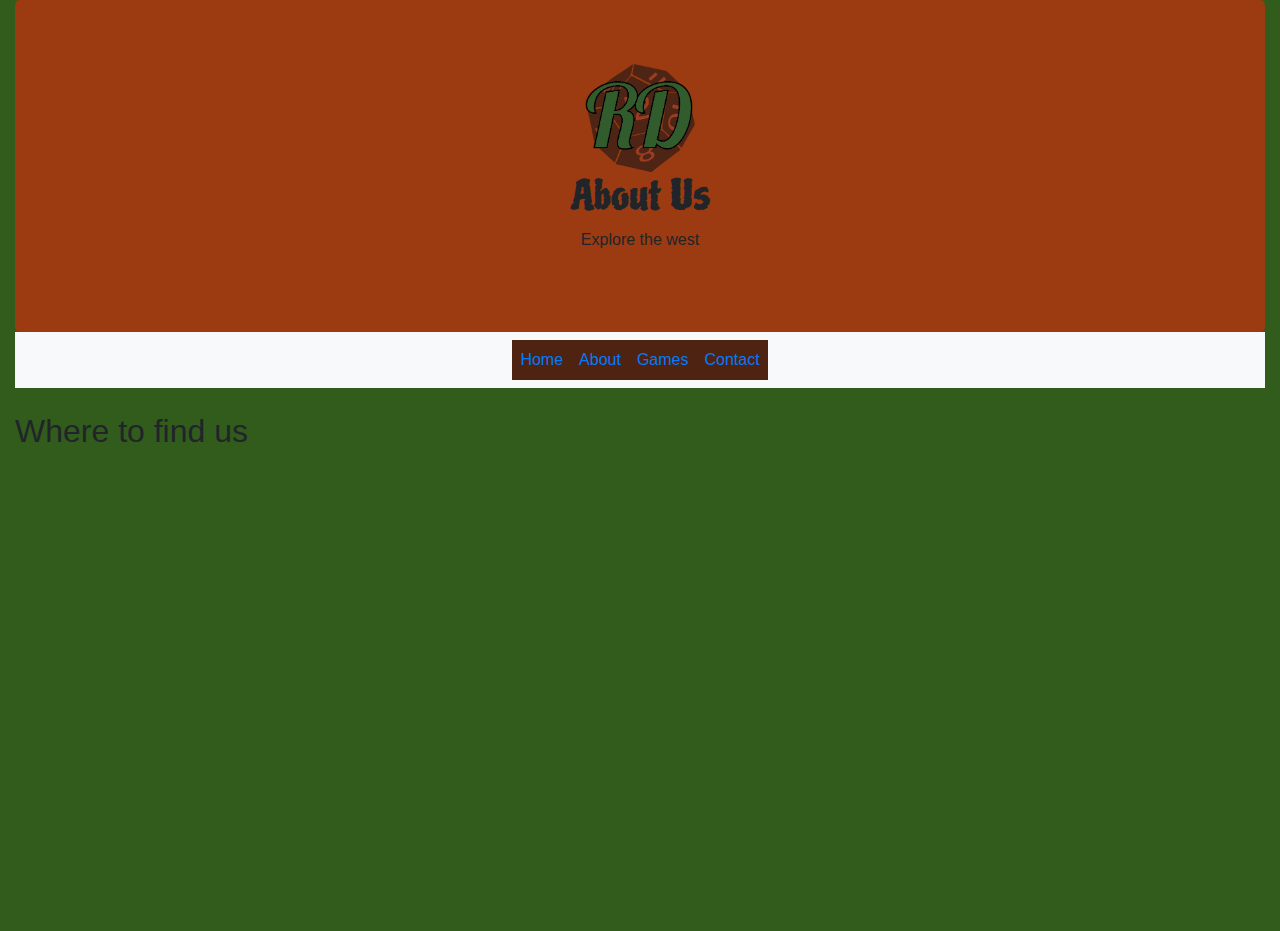
<file: About_Page.html>
<!doctype html>
<html>
<head>
<meta charset="utf-8">
<title>About</title>
<link href="CSS/Styles.css" rel="stylesheet" type="text/css">
<link rel="stylesheet" href="https://maxcdn.bootstrapcdn.com/bootstrap/4.5.0/css/bootstrap.min.css">
<script src="https://ajax.googleapis.com/ajax/libs/jquery/3.5.1/jquery.min.js"></script>
<script src="https://cdnjs.cloudflare.com/ajax/libs/popper.js/1.16.0/umd/popper.min.js"></script>
<script src="https://maxcdn.bootstrapcdn.com/bootstrap/4.5.0/js/bootstrap.min.js"></script>
<link href="https://fonts.googleapis.com/css2?family=Itim&display=swap" rel="stylesheet">
<link href="https://fonts.googleapis.com/css2?family=Piedra&display=swap" rel="stylesheet">
<meta name="viewport" content="width=device-width, initial-scale=1">
</head>

<body>
		<div class="container-fluid">
<div class="jumbotron text-center">
	<img class="img-fluid" src="Images/Logo.png" alt="" width="110">
	<h1 class="Title">About Us</h1>
	<p>Explore the west</p>
	</div>
	
<nav class="navbar navbar-expand-sm bg-light">
	<div class="mx-auto d-sm-flex d-block flex-sm-nowrap">
		<ul class="navbar-nav">
			<li>
			<a class="nav-link" href="index.html">Home</a>
			</li>
			<li class="navebar-item">
			<a class="nav-link" href="About_Page.html">About</a>
			</li>
			<li class="navbar-item">
			<a class="nav-link" href="Games_Page.html">Games</a>
			</li>
			<li class="navbar-item">
			<a class="nav-link" href="Contact_Page.html">Contact</a>
			</li>
		</ul>
	</div>
	
</nav>
<br>
<h2>Where to find us</h2>
<iframe src="https://www.google.com/maps/embed?pb=!1m18!1m12!1m3!1d1665.1259358590937!2d149.57824101253107!3d-33.41667719773275!2m3!1f0!2f0!3f0!3m2!1i1024!2i768!4f13.1!3m3!1m2!1s0x6b11e433ce319379%3A0xf64ac40320263e8c!2sGame%20On%20Cards%20and%20Games!5e0!3m2!1sen!2sau!4v1591930725315!5m2!1sen!2sau" width="600" height="450" frameborder="0" style="border:0;" allowfullscreen="" aria-hidden="false" tabindex="0"></iframe>		
	<p class="Body_text"></p>
	</div>
	
</body>
</html>
</file>
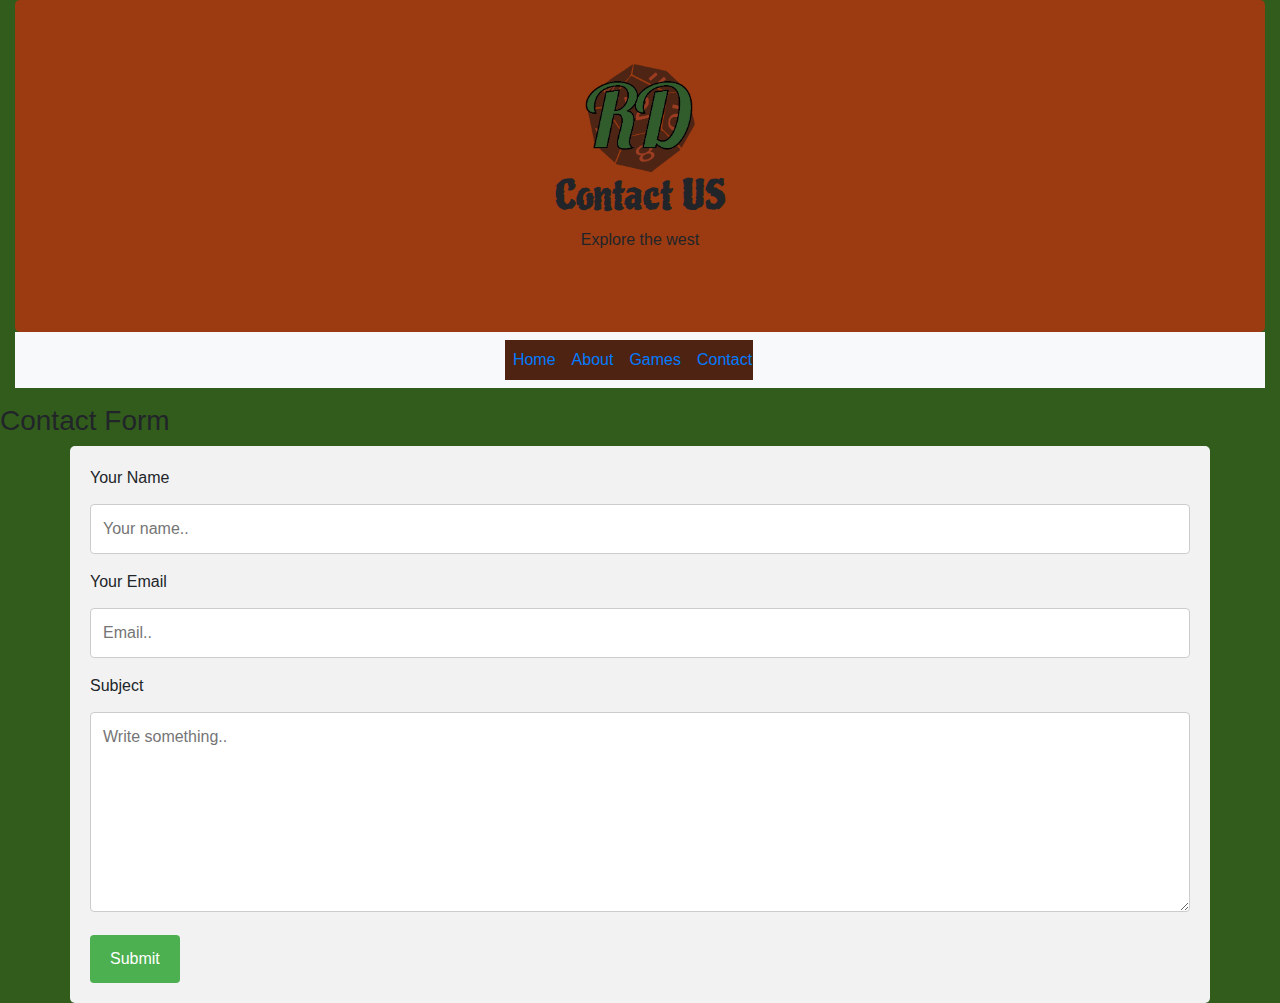
<file: Contact_Page.html>
<!doctype html>
<html>
<head>
<meta charset="utf-8">
<title>Untitled Document</title>
<link href="CSS/Styles.css" rel="stylesheet" type="text/css">
<link rel="stylesheet" href="https://maxcdn.bootstrapcdn.com/bootstrap/4.5.0/css/bootstrap.min.css">
<script src="https://ajax.googleapis.com/ajax/libs/jquery/3.5.1/jquery.min.js"></script>
<script src="https://cdnjs.cloudflare.com/ajax/libs/popper.js/1.16.0/umd/popper.min.js"></script>
<script src="https://maxcdn.bootstrapcdn.com/bootstrap/4.5.0/js/bootstrap.min.js"></script>
<meta name="viewport" content="width=device-width, initial-scale=1">
<link href="https://fonts.googleapis.com/css2?family=Itim&display=swap" rel="stylesheet">
<link href="https://fonts.googleapis.com/css2?family=Piedra&display=swap" rel="stylesheet">
<style>
body {font-family: Arial, Helvetica, sans-serif;}
* {box-sizing: border-box;}

input[type=text], select, textarea {
  width: 100%;
  padding: 12px;
  border: 1px solid #ccc;
  border-radius: 4px;
  box-sizing: border-box;
  margin-top: 6px;
  margin-bottom: 16px;
  resize: vertical;
}

input[type=submit] {
  background-color: #4CAF50;
  color: white;
  padding: 12px 20px;
  border: none;
  border-radius: 4px;
  cursor: pointer;
}

input[type=submit]:hover {
  background-color: #45a049;
}

.container {
  border-radius: 5px;
  background-color: #f2f2f2;
  padding: 20px;
}
</style>
	</head>

<body>
	<div class="container-fluid">
<div class="jumbotron text-center">
	<img class="img-fluid" src="Images/Logo.png" alt="" width="110">
	<h1 class="Title">Contact US</h1>
	<p>Explore the west</p>	
	</div>
	
<nav class="navbar navbar-expand-sm bg-light">
	<div class="mx-auto d-sm-flex d-block flex-sm-nowrap">
		<ul class="navbar-nav col-lg-11">
			<li>
			<a class="nav-link" href="index.html">Home</a>
			</li>
			<li class="navebar-item">
			<a class="nav-link" href="About_Page.html">About</a>
			</li>
			<li class="navbar-item">
			<a class="nav-link" href="Games_Page.html">Games</a>
			</li>
			<li class="navbar-item">
			<a class="nav-link" href="Contact_Page.html">Contact</a>
			</li>
			
		</ul>
	</div>
	
</nav>
	<p class="Body_text"></p>
	</div>
	<h3>Contact Form</h3>

<div class="container">
  <form action="/action_page.php">
    <label for="fname">Your Name</label>
    <input type="text" id="fname" name="firstname" placeholder="Your name..">

    <label for="lname">Your Email</label>
    <input type="text" id="lname" name="lastname" placeholder="Email..">

   

    <label for="subject">Subject</label>
    <textarea id="subject" name="subject" placeholder="Write something.." style="height:200px"></textarea>

    <input type="submit" value="Submit">
  </form>
</div>

</body>
</html>
</file>
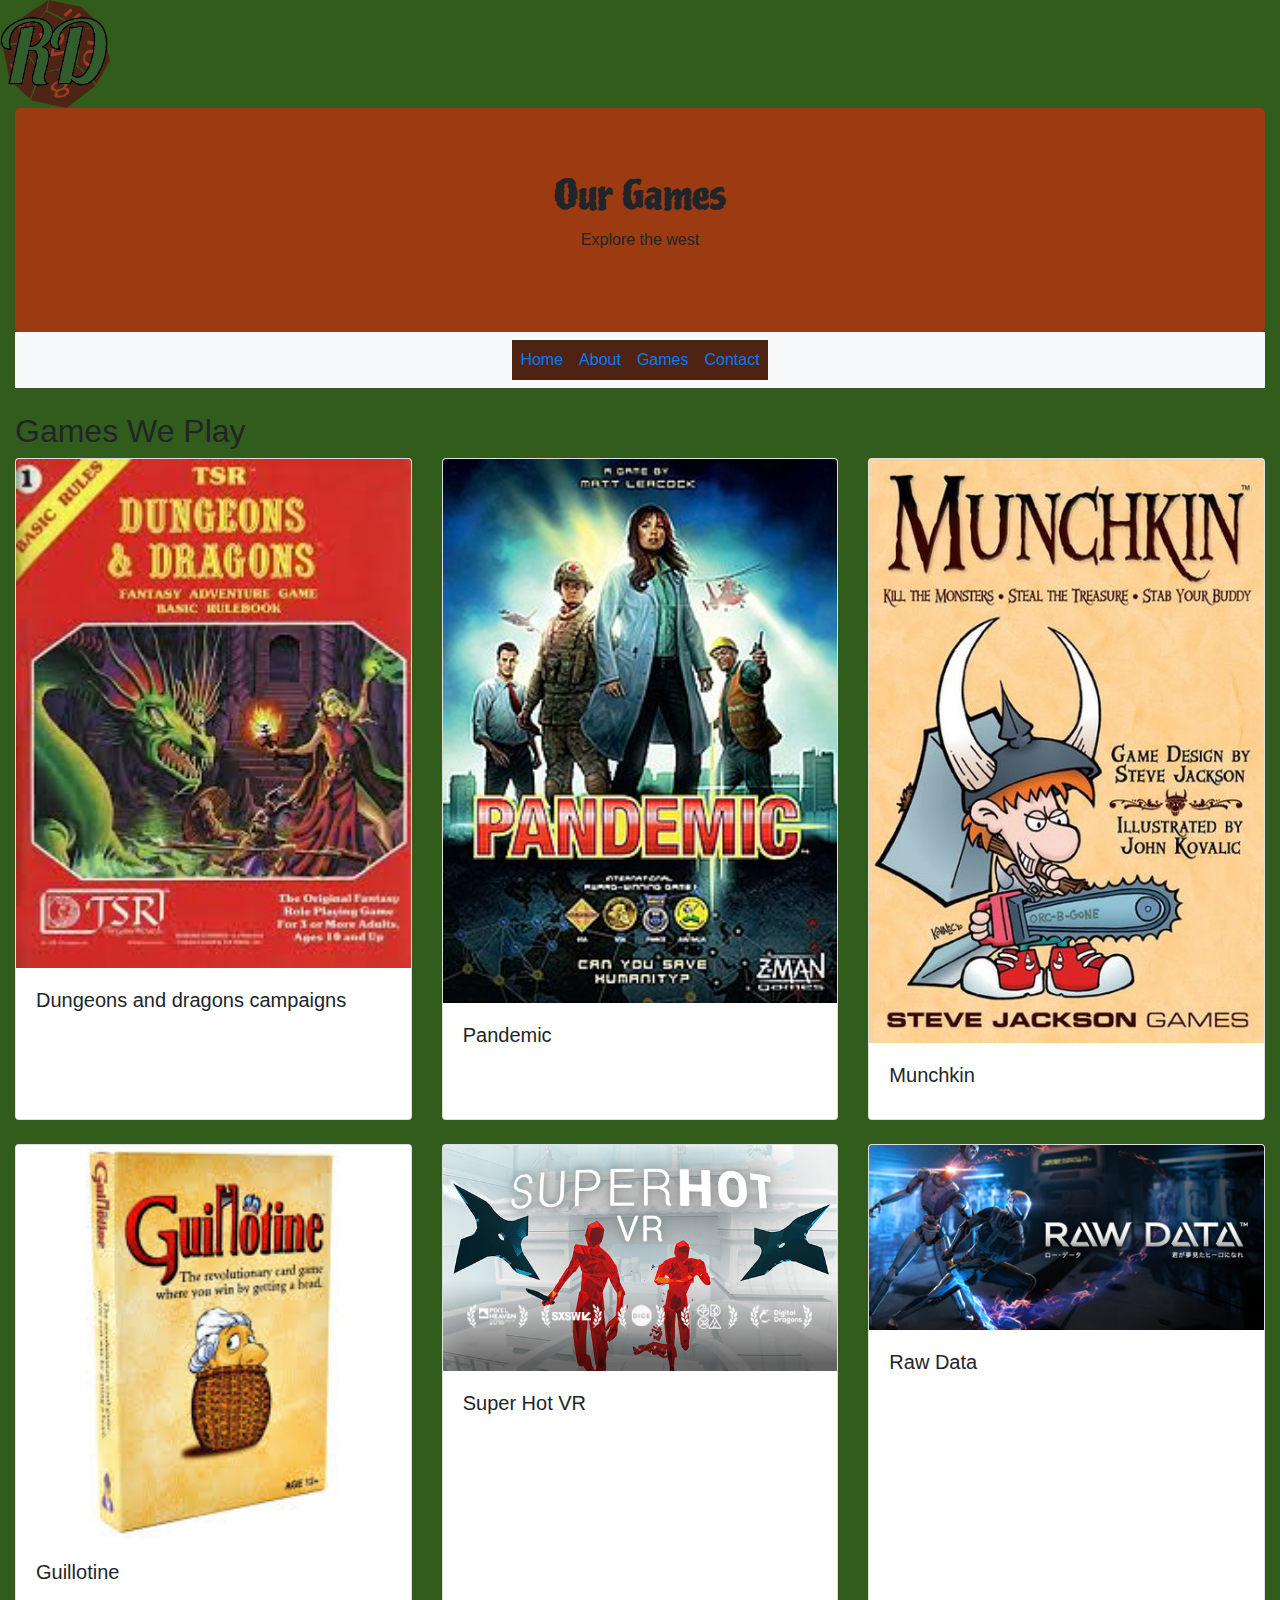
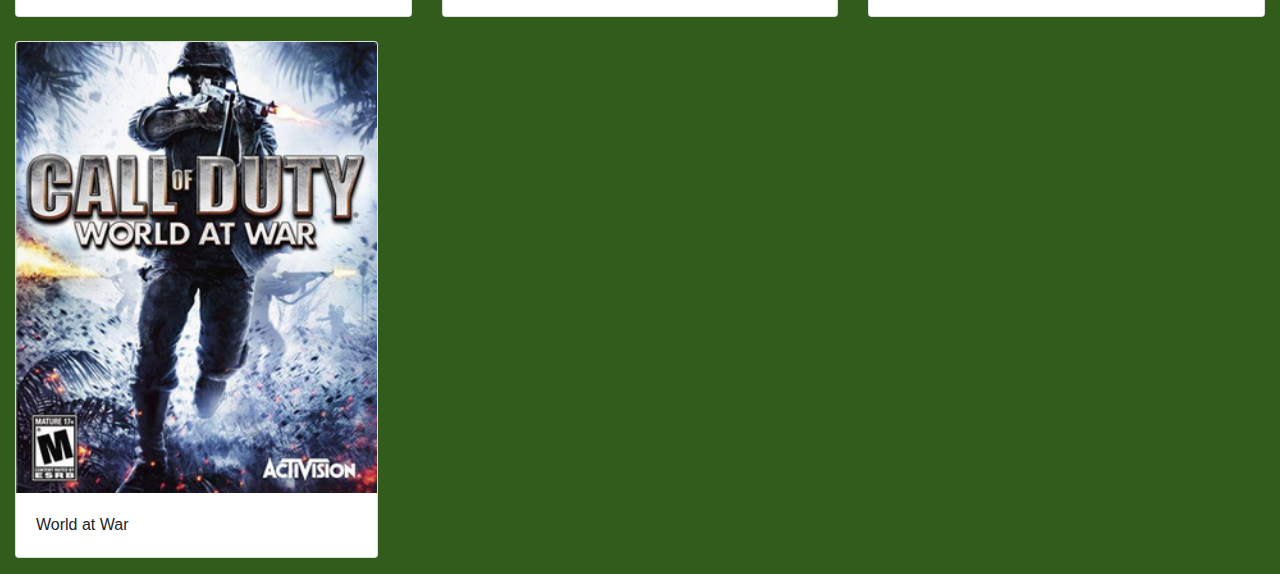
<file: Games_Page.html>
<!doctype html>
<html>
<head>
<meta charset="utf-8">
<img class="img-fluid" src="Images/Logo.png" alt="" width="110">
<title>Games</title>
<link href="CSS/Styles.css" rel="stylesheet" type="text/css">
<link rel="stylesheet" href="https://maxcdn.bootstrapcdn.com/bootstrap/4.5.0/css/bootstrap.min.css">
<script src="https://ajax.googleapis.com/ajax/libs/jquery/3.5.1/jquery.min.js"></script>
<script src="https://cdnjs.cloudflare.com/ajax/libs/popper.js/1.16.0/umd/popper.min.js"></script>
<script src="https://maxcdn.bootstrapcdn.com/bootstrap/4.5.0/js/bootstrap.min.js"></script>
<link href="https://fonts.googleapis.com/css2?family=Itim&display=swap" rel="stylesheet">
<link href="https://fonts.googleapis.com/css2?family=Piedra&display=swap" rel="stylesheet">
<meta name="viewport" content="width=device-width, initial-scale=1">
</head>

<body>
<div class="container-fluid">
<div class="jumbotron text-center">
	<h1 class="Title">Our Games</h1>
	<p>Explore the west</p>	
	</div>
	
<nav class="navbar navbar-expand-sm bg-light">
	<div class="mx-auto d-sm-flex d-block flex-sm-nowrap">
		<ul class="navbar-nav">
			<li>
			<a class="nav-link" href="index.html">Home</a>
			</li>
			<li class="navebar-item">
			<a class="nav-link" href="About_Page.html">About</a>
			</li>
			<li class="navbar-item">
			<a class="nav-link" href="Games_Page.html">Games</a>
			</li>
			<li class="navbar-item">
			<a class="nav-link" href="Contact_Page.html">Contact</a>
			</li>
		</ul>
	</div>
</nav>
<br>
	<h2>Games We Play</h2>
	<div class="card-deck">
  <div class="card">
    <img class="card-img-top" src="Images/D&D.jfif" alt="D&D">
    <div class="card-body">
		<h5 class="card-title">Dungeons and dragons campaigns</h5>
      
    </div>
  </div>
  <div class="card">
    <img class="card-img-top" src="Images/Pandemic_game.jpg" alt="Pandemic">
    <div class="card-body">
      <h5 class="card-title">Pandemic</h5>
      
    </div>
  </div>
  <div class="card">
    <img class="card-img-top" src="Images/Munchkin.jpg" alt="Munchkin">
    <div class="card-body">
      <h5 class="card-title">Munchkin</h5>
    </div>
  </div>  
</div>
	<br>
	<div class="card-deck">
  <div class="card">
    <img class="card-img-top" src="Images/Guillotine.jfif" alt="Guillotine">
    <div class="card-body">
		<h5 class="card-title">Guillotine</h5>    
    </div>
  </div>
  <div class="card">
    <img class="card-img-top" src="Images/Super_hot_vr.jpg" alt="Super Hot VR">
    <div class="card-body">
      <h5 class="card-title">Super Hot VR</h5> 
    </div>
  </div>
  <div class="card">
    <img class="card-img-top" src="Images/raw_data.jpg" alt="Raw Data">
    <div class="card-body">
      <h5 class="card-title">Raw Data</h5>
    </div>
  </div>  
</div>
	<br>
<div class="card" style="width: 22.7rem;">
  <img class="card-img-top" src="Images/Call_of_Duty_World_at_War.png" alt="World At War">
  <div class="card-body">
    <p class="card-text">World at War</p>
  </div>
</div>
		

		
		
	
	
	<p class="Body_text"></p>
</div>
</body>
</html>
</file>
<file: CSS/Styles.css>
@charset "utf-8";
/* CSS Document */

.jumbotron {
	margin-bottom: 0 !important;
	background: #9C3B11 !important;
}

.navbar-nav {
	background: #4F2311;
}

body {
	background-color: #315C1C !important;
}

.Body_text {font-family: 'Itim', cursive;
}

.Title {font-family: 'Piedra', cursive;}
</file>
